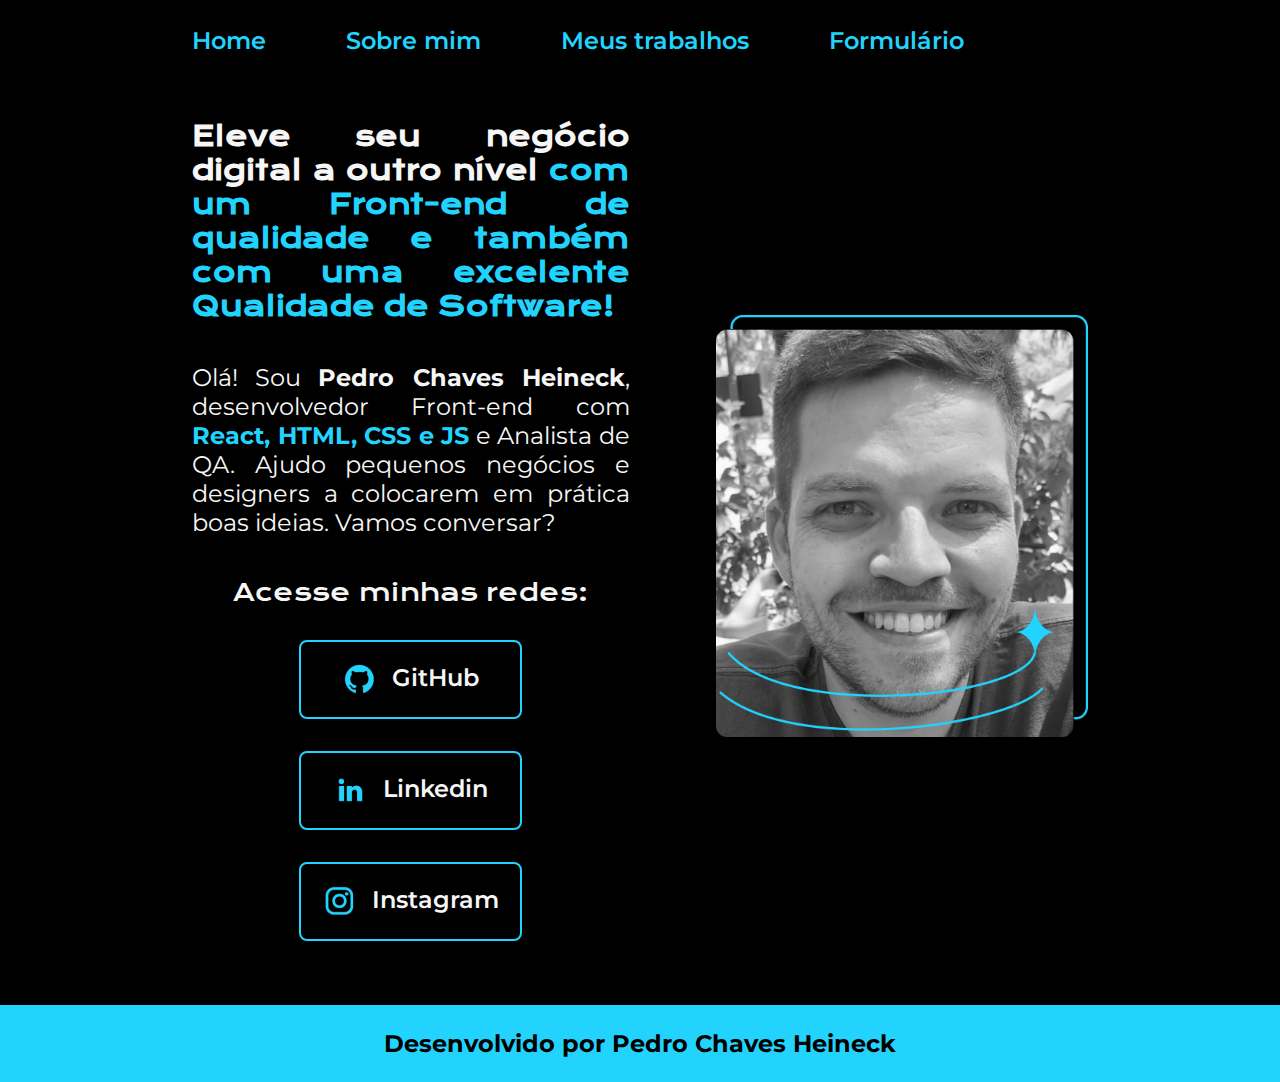
<file: index.html>
<!DOCTYPE html>
<html lang="pt-br">
  <head>
    <meta charset="UTF-8" />
    <meta name="viewport" content="width=device-width, initial-scale=1.0" />
    <link rel="stylesheet" href="./styles/style.css" />
    <title>Home</title>
  </head>
  <body>
    <header class="cabecalho">
      <nav class="cabecalho__menu">
        <a class="cabecalho__menu__link" href="index.html">Home</a>
        <a class="cabecalho__menu__link" href="about.html">Sobre mim</a>
        <a class="cabecalho__menu__link" href="portfolio.html">Meus trabalhos</a>
        <a class="cabecalho__menu__link" href="formulario.html">Formulário</a>
      </nav>
    </header>
    <main class="apresentacao">
      <section class="apresentacao__conteudo">
        <h1 class="apresentacao__conteudo__titulo">
          Eleve seu negócio digital a outro nível <strong class="tituloDestaque">com um Front-end de qualidade e também com uma excelente Qualidade de Software!</strong>
        </h1>
        <p class="apresentacao__conteudo__texto">
          Olá! Sou <strong>Pedro Chaves Heineck</strong>, desenvolvedor Front-end com
          <strong class="linguagensDestaque">React, HTML, CSS e JS</strong> e Analista de QA. Ajudo pequenos negócios e designers a colocarem em prática boas ideias.
          Vamos conversar?
        </p>
        <div class="apresentacao__botoes">
          <h2 class="apresentacao__botoes__subtitulo">Acesse minhas redes:</h2>
          <a class="apresentacao__botoes__link" href="https://github.com/PedroHeineck" target="_blank">
            <img src="./assets/github.png" alt="logoGithub" />GitHub</a
          >
          <a class="apresentacao__botoes__link" href="https://www.linkedin.com/in/pedro-heineck-821982284" target="_blank"
            ><img src="./assets/linkedin.png" alt="logoLinkedin" />Linkedin</a
          >
          <a class="apresentacao__botoes__link" href="https://www.instagram.com/pedro.heineck" target="_blank">
            <img src="./assets/instagram.png" alt="logoInstagram" />Instagram</a
          >
        </div>
      </section>
      <img class="apresentacao__imagem" src="./assets/imagem.png" alt="Foto do Pedro Chaves Heineck" />
    </main>
    <footer class="rodape">
      <p><strong>Desenvolvido por Pedro Chaves Heineck</strong></p>
    </footer>
  </body>
</html>
</file>
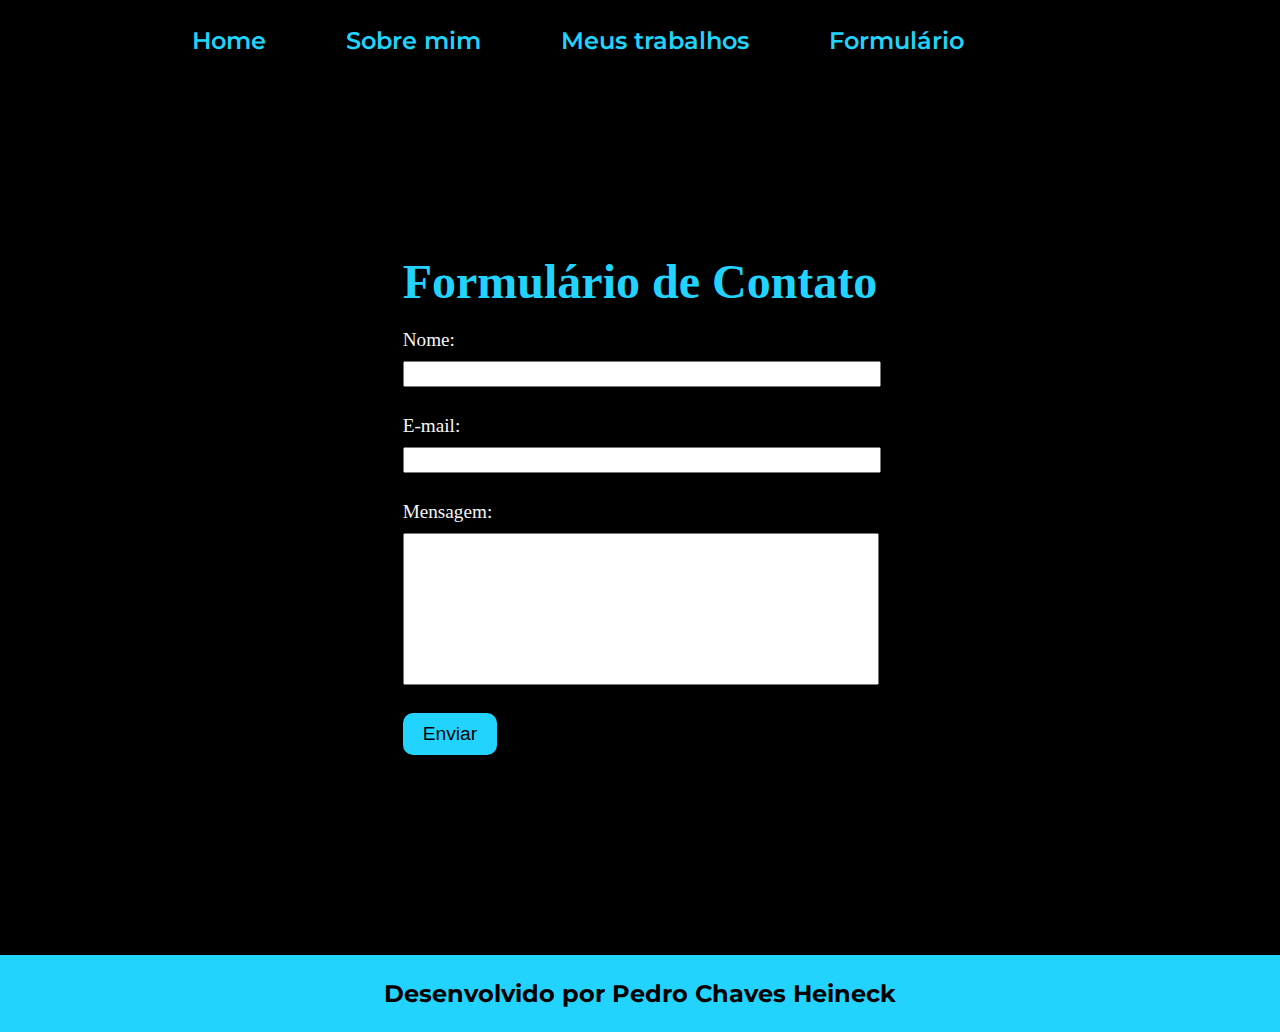
<file: formulario.html>
<!DOCTYPE html>
<html lang="pt-br">
  <head>
    <meta charset="UTF-8" />
    <meta name="viewport" content="width=device-width, initial-scale=1.0" />
    <link rel="stylesheet" href="./styles/style.css" />
    <title>Formulário</title>
  </head>
  <body>
    <header class="cabecalho">
      <nav class="cabecalho__menu">
        <a class="cabecalho__menu__link" href="index.html">Home</a>
        <a class="cabecalho__menu__link" href="about.html">Sobre mim</a>
        <a class="cabecalho__menu__link" href="portfolio.html">Meus trabalhos</a>
        <a class="cabecalho__menu__link" href="formulario.html">Formulário</a>
      </nav>
    </header>
    <main class="form">
      <section class="form__conteudo">
        <h1 class="form__conteudo__titulo">Formulário de Contato</h1>
        <form class="form__conteudo__formulario" action="#" method="post">
          <label for="nome">Nome:</label>
          <input type="text" id="nome" name="nome" required /><br />

          <label for="email">E-mail:</label>
          <input type="email" id="email" name="email" required /><br />

          <label for="mensagem">Mensagem:</label>
          <textarea id="mensagem" name="mensagem" required></textarea><br />

          <button type="submit">Enviar</button>
        </form>
      </section>
    </main>
    <footer class="rodape">
      <p><strong>Desenvolvido por Pedro Chaves Heineck</strong></p>
    </footer>
    <script src="./formulario.js"></script>
  </body>
</html>
</file>
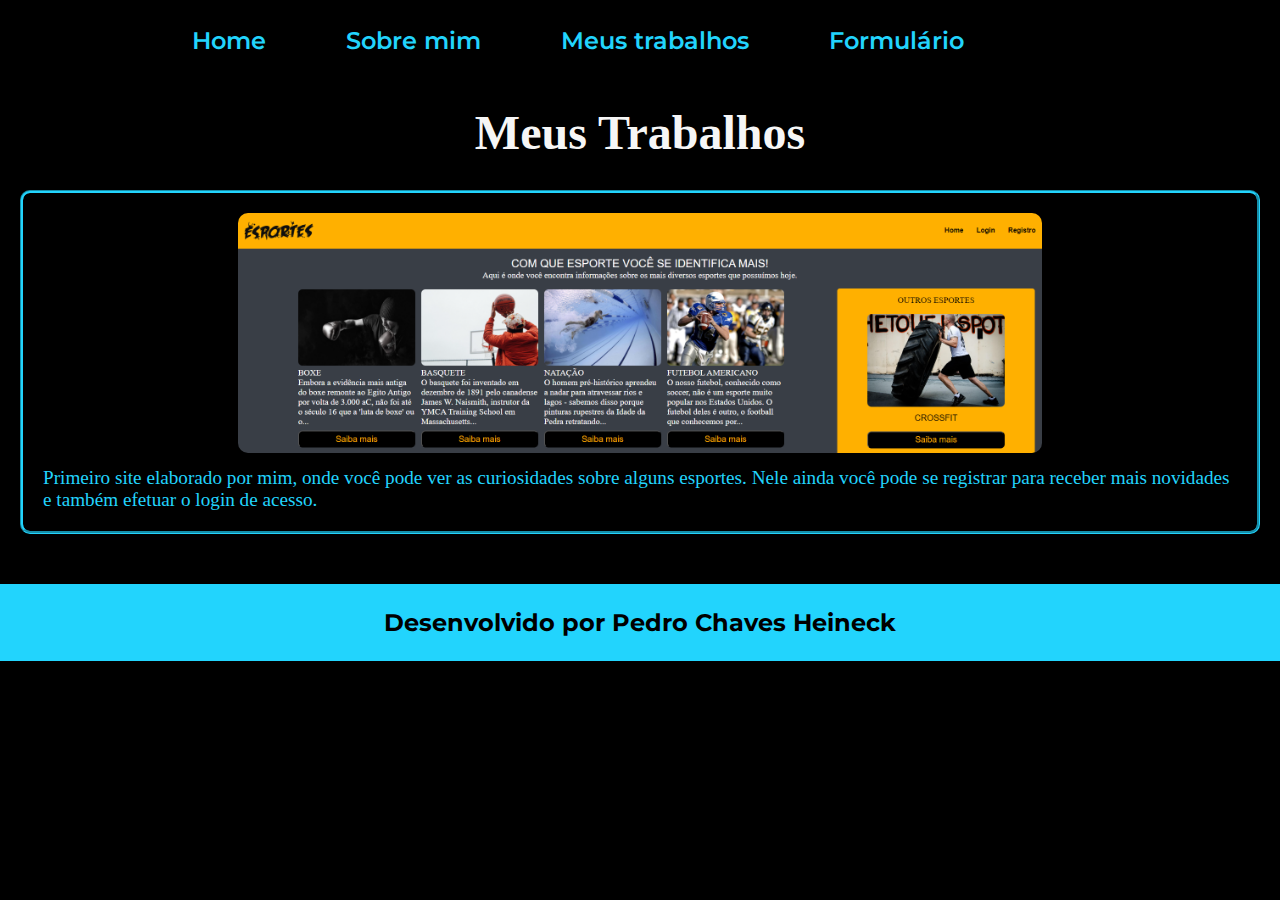
<file: portfolio.html>
<!DOCTYPE html>
<html lang="pt-br">
  <head>
    <meta charset="UTF-8" />
    <meta name="viewport" content="width=device-width, initial-scale=1.0" />
    <link rel="stylesheet" href="./styles/style.css" />
    <title>Meus Trabalhos</title>
  </head>
  <body>
    <header class="cabecalho">
      <nav class="cabecalho__menu">
        <a class="cabecalho__menu__link" href="index.html">Home</a>
        <a class="cabecalho__menu__link" href="about.html">Sobre mim</a>
        <a class="cabecalho__menu__link" href="portfolio.html">Meus trabalhos</a>
        <a class="cabecalho__menu__link" href="formulario.html">Formulário</a>
      </nav>
    </header>
    <main class="portfolio">
      <section class="portfolio__conteudo">
        <h1 class="portfolio__conteudo__titulo">Meus Trabalhos</h1>
        <div class="portfolio__trabalho">
          <a href="https://projeto-modelo-site.vercel.app/index.html" target="_blank"
            ><img src="./assets/CAPA.png" alt="Projeto 1" class="imagem"
          /></a>

          <p class="portfolio__trabalho__descricao">
            Primeiro site elaborado por mim, onde você pode ver as curiosidades sobre alguns esportes. Nele ainda você pode se registrar para receber
            mais novidades e também efetuar o login de acesso.
          </p>
        </div>
      </section>
    </main>
    <footer class="rodape">
      <p><strong>Desenvolvido por Pedro Chaves Heineck</strong></p>
    </footer>
  </body>
</html>
</file>
<file: styles/style.css>
@import url("https://fonts.googleapis.com/css2?family=Krona+One&family=Montserrat:wght@400;600&display=swap");

:root {
  --cor-primaria: #000000;
  --cor-secundaria: #f6f6f6;
  --cor-terciaria: #22d4fd;

  --fonte-primaria: "Krona One", sans-serif;
  --fonte-secundaria: "Montserrat", sans-serif;
}

* {
  margin: 0;
  padding: 0;
}

body {
  box-sizing: border-box;
  background-color: var(--cor-primaria);
  color: var(--cor-secundaria);
}

.cabecalho {
  padding: 2% 0% 0% 15%;
}

.cabecalho__menu {
  display: flex;
  gap: 80px;
}

.cabecalho__menu__link {
  font-family: var(--fonte-secundaria);
  font-size: 1.5rem;
  font-weight: 600;
  color: var(--cor-terciaria);
  text-decoration: none;
}

.cabecalho__menu__link:hover {
  color: var(--cor-secundaria);
}

.apresentacao {
  padding: 5% 15%;
  display: flex;
  align-items: center;
  justify-content: space-between;
  gap: 82px;
}

.apresentacao__conteudo {
  width: 50%;
  display: flex;
  flex-direction: column;
  gap: 40px;
}

.apresentacao__conteudo__titulo {
  text-align: justify;
  font-size: 1.70rem;
  font-family: var(--fonte-primaria);
}

.tituloDestaque {
  color: var(--cor-terciaria);
}

.linguagensDestaque {
  color: var(--cor-terciaria);
}

.apresentacao__conteudo__texto {
  text-align: justify;
  font-size: 1.5rem;
  font-family: var(--fonte-secundaria);
}

.apresentacao__botoes {
  display: flex;
  flex-direction: column;
  align-items: center;
  justify-content: space-between;
  gap: 32px;
}

.apresentacao__botoes__subtitulo {
  font-family: var(--fonte-primaria);
  font-weight: 400;
  font-size: 1.5rem;
}

.apresentacao__botoes__link {
  display: flex;
  justify-content: center;
  gap: 16px;
  color: var(--cor-secundaria);
  width: 50%;
  text-align: center;
  border: 2px solid var(--cor-terciaria);
  border-radius: 8px;
  font-size: 1.5rem;
  font-weight: 600;
  font-family: var(--fonte-secundaria);
  padding: 21.5px 0;
  text-decoration: none;
}

.apresentacao__botoes__link:hover {
  background-color: var(--cor-secundaria);
  color: var(--cor-primaria);
}

.apresentacao__imagem {
  width: 42%;
}

.rodape {
  background-color: var(--cor-terciaria);
  text-align: center;
  color: var(--cor-primaria);
  font-size: 1.5rem;
  font-family: var(--fonte-secundaria);
  padding: 24px;
  font-weight: 400;
}

@media (max-width: 1200px) {
  .cabecalho {
    padding: 10%;
  }

  .cabecalho__menu {
    justify-content: center;
  }

  .apresentacao {
    flex-direction: column-reverse;
    padding: 5%;
  }

  .apresentacao__conteudo {
    width: auto;
  }
}

.form {
  display: flex;
  align-items: center;
  justify-content: center;
  height: 100vh;
}

.form__conteudo {
  max-width: 600px;
  text-align: center;
}

.form__conteudo__titulo {
  font-size: 3rem;
  font-weight: bold;
  color: var(--cor-terciaria);
}

.form__conteudo__formulario {
  margin-top: 20px;
  text-align: left;
}

.form__conteudo label,
.form__conteudo textarea,
.form__conteudo input {
  display: block;
  width: 100%;
  margin-bottom: 10px;
  font-size: 1.2rem;
}

.form__conteudo textarea {
  height: 150px;
  resize: none;
}

.form__conteudo button {
  padding: 10px 20px;
  font-size: 1.2rem;
  background-color: var(--cor-terciaria);
  color: var(--cor-primaria);
  border: none;
  border-radius: 10px;
  cursor: pointer;
  transition: background-color 0.3s;
}

.form__conteudo button:hover {
  background-color: var(--cor-secundaria);
}

.portfolio {
  padding: 50px 20px;
}

.portfolio__conteudo__titulo {
  font-size: 3rem;
  font-weight: bold;
  color: var(--cor-secundaria);
  text-align: center;
}

.portfolio__trabalho {
  background-color: var(--cor-primaria);
  color: var(--cor-terciaria);
  padding: 20px;
  border-radius: 10px;
  border-color: var(--cor-terciaria);
  border-style: groove;
  margin-top: 30px;
  display: flex;
  flex-direction: column;
  align-items: center;
}

.portfolio__trabalho__titulo {
  text-decoration: none;
  font-size: 2rem;
  font-weight: bold;
  color: var(--cor-primaria);
}

.portfolio__trabalho__descricao {
  font-size: 1.2rem;
  color: var(--cor-terciaria);
  margin-top: 10px;
}

.imagem {
  border-radius: 10px;
  height: 15em;
  width: auto;
}
</file>
